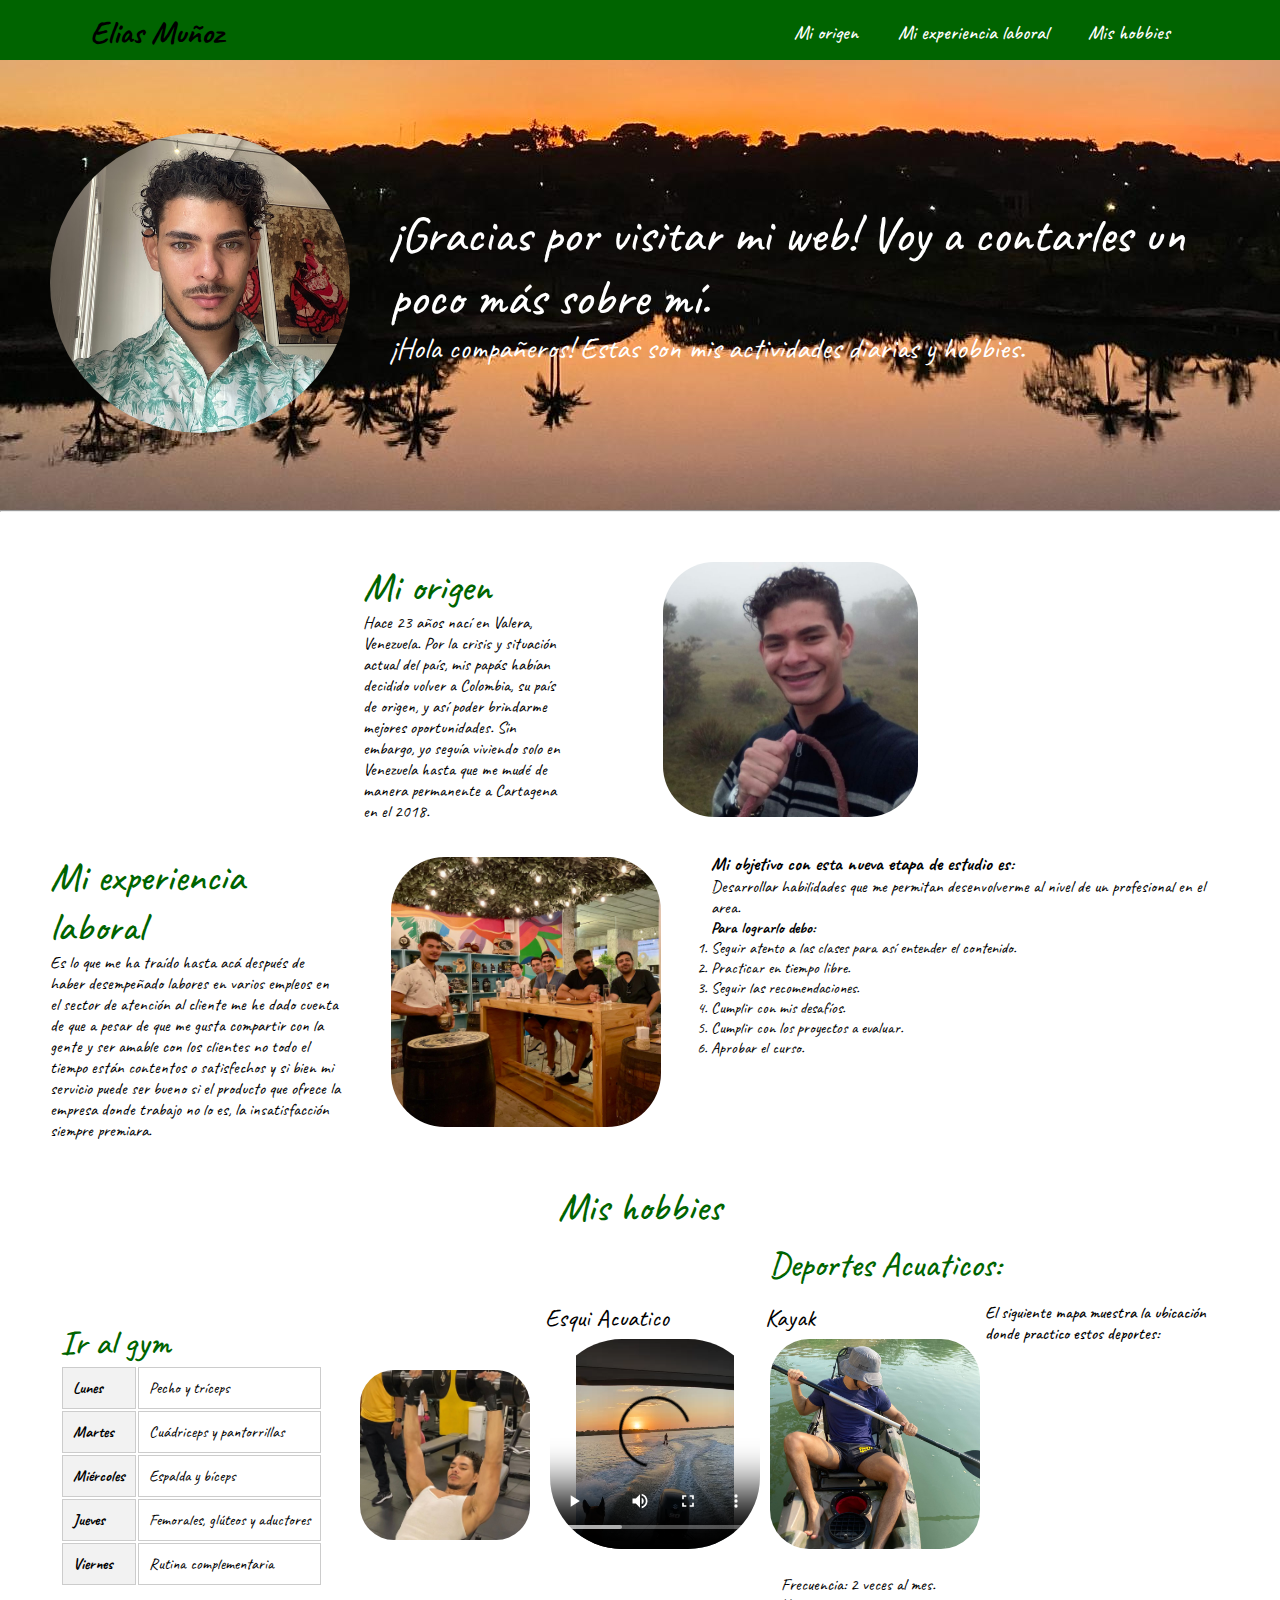
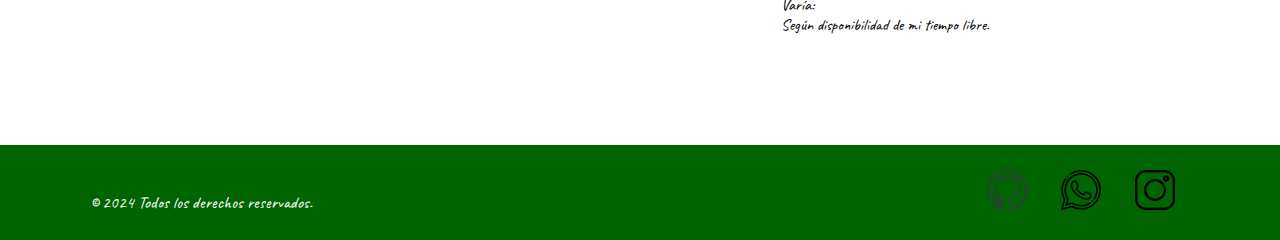
<file: index.html>
<!DOCTYPE html>
<html lang="es">
<head>
    <meta charset="UTF-8"/>
    <link rel="shortcut icon" href="./media/p-icon.jpeg" type="image/x-icon"/>
    <link rel="stylesheet" href="estilos.css">
    <title>Elias Muñoz</title>
</head>
<body>
    <header>
        <div class="back">
        <div class="menu contenedor">  
        <a href="#" class="name" ><h1>Elias Muñoz</h1></a>
        <input type="checkbox" id="menu">
        <label for="menu" >
            <span class="burguermenu">&#8801</span>
        </label>
        <nav class="barranav">
            <ul>
            <li><a href="#miorigen">Mi origen</a></li>
            <li><a href="#miexperiencia">Mi experiencia laboral</a></li>
            <li><a href="#hobbies">Mis hobbies</a></li>
            </ul>
        </nav>
        </div>
        </div>
    </header>
    <main>
        <section class="section1">
            <div class="contenido-section1">
            <div><img src="./media/p-icon.jpeg" alt="foto de perfil"></div>
            <div><h2>¡Gracias por visitar mi web! Voy a contarles un poco más sobre mí.</h2>
            <p>¡Hola compañeros! Estas son mis actividades diarias y hobbies.</p></div>
        </div>
        </section>
        <hr>
        <section class="section2">
            <div class="contenido-section2">
            <div class="contenido-origen">
                <div class="texto-origen">
                    <h3 id="miorigen">Mi origen</h3>
                    <p>Hace 23 años nací en Valera, Venezuela. Por la crisis y situación actual del país, mis papás habían decidido volver a Colombia, su país de origen, y así poder brindarme mejores oportunidades. Sin embargo, yo seguía viviendo solo en Venezuela hasta que me mudé de manera permanente a Cartagena en el 2018.</p>
                </div>
                <div>
                    <img src="./media/mi-origen.jpeg" alt="una foto en mi ciudad">
                </div>
            </div>
            <div class="contenido-exp">
                <div class="texto-exp">
                    <h3 id="miexperiencia">Mi experiencia laboral </h3>
                    <p>Es lo que me ha traído hasta acá después de haber desempeñado labores en varios empleos en el sector de atención al cliente me he dado cuenta de que a pesar de que me gusta compartir con la gente y ser amable con los clientes no todo el tiempo están contentos o satisfechos y si bien mi servicio puede ser bueno si el producto que ofrece la empresa donde trabajo no lo es, la insatisfacción siempre premiara.</p>
                </div>
                <div>
                    <img class="trabajando" src="./media/laboral.jpeg" alt="trabajando">
                </div>
                <div class="objetivo">
                <h3>Mi objetivo con esta nueva etapa de estudio es:</h3>
                <p>Desarrollar habilidades que me  permitan desenvolverme al nivel de un profesional en el area.</p>
                <h4>Para lograrlo debo:</h4>
                <ol>
                    <li>Seguir atento a las clases para así entender el contenido.</li>
                    <li>Practicar en tiempo libre.</li>
                    <li>Seguir las recomendaciones.</li>
                    <li>Cumplir con mis desafíos.</li>
                    <li>Cumplir con los proyectos a evaluar.</li>
                    <li>Aprobar el curso.</li>
                </ol>
                </div>
            </div>
            <div class="titulopasat">
            <h3 id="hobbies">Mis hobbies</h3>
            </div>
            <div class="pasatiempo">
            <div class="contenido-gym">
                <div class="gym-text">
                <h4>Ir al gym</h4>
                <div class="table">
                <table>
                    <tr>
                        <th>Lunes</th>
                        <td>Pecho y tríceps</td>
                    </tr>
                    <tr>
                        <th>Martes</th>
                        <td>Cuádriceps y pantorrillas</td>
                    </tr>
                    <tr>
                        <th>Miércoles</th>
                        <td>Espalda y bíceps</td>
                    </tr>
                    <tr>
                        <th>Jueves</th>
                        <td>Femorales, glúteos y aductores</td>
                    </tr>
                    <tr>
                        <th>Viernes</th>
                        <td>Rutina complementaria</td>
                    </tr>
                </table>
                </div>
                </div>
                <div class="segunda-columna">
                <img src="./media/gym.jpeg" alt="">
                </div>
                </div>
                <div class="contenido-agua">
                <div class="titulo-agua">    
                <h4>Deportes Acuaticos:</h4>
                </div>
                <div class="subcontenido">
                <div class="squi">
                <h5>Esqui Acuatico</h5>
                <video src="./media/Skiingvideo.mp4" controls></video>
                </div>
                <div class="kayak">
                <h5>Kayak</h5>
                <img src="./media/kayak.jpeg" alt="kayak">
                </div>
                <div  class="contenido-mapa">
                <h6>El siguiente mapa muestra la ubicación donde practico estos deportes:</h6>
                <div>
                <iframe src="https://www.google.com/maps/embed?pb=!1m17!1m12!1m3!1d3926.3029418896012!2d-75.60590492467826!3d10.237132989880708!2m3!1f0!2f0!3f0!3m2!1i1024!2i768!4f13.1!3m2!1m1!2zMTDCsDE0JzEzLjciTiA3NcKwMzYnMTIuMCJX!5e0!3m2!1ses!2sco!4v1712574676490!5m2!1ses!2sco" width="600" height="450" style="border:0;" allowfullscreen="" loading="lazy" referrerpolicy="no-referrer-when-downgrade"></iframe>
                </div>
                </div>
                </div>
                <div>
                <p>Frecuencia: 2 veces al mes.</p>
                <dl><dt>Varía:</dt><dd>Según disponibilidad de mi tiempo libre.</dd></dl>
                </div>
                </div>
            </div>
            </div>
        </section>
    </main>
    <footer>
        <div class="pie">
        <div class="rights">
            <p>&copy; 2024 Todos los derechos reservados.</p>
        </div>
        <div class="icons">
            <a href="https://github.com/stardatcom" target="_blank"><img src="./media/gh-icon.png" alt="vinculo directo a mi perfil en GitHub"></a>
            <a href="https://api.whatsapp.com/send/?phone=573178473908&text&type=phone_number&app_absent=0" target="_blank"><img src="./media/ws-icon.png" alt="vinculo directo a mi chat de whatsapp"></a>
            <a href="https://www.instagram.com/eliasjm.26?igsh=enU2dm9lMXh2b2Zx&utm_source=qr" target="_blank"><img src="./media/instagram-icon.png" alt="vinculo directo a mi chat de whatsapp"></a>
        </div> 
        </div>
    </footer>
</body>
</html>
</file>
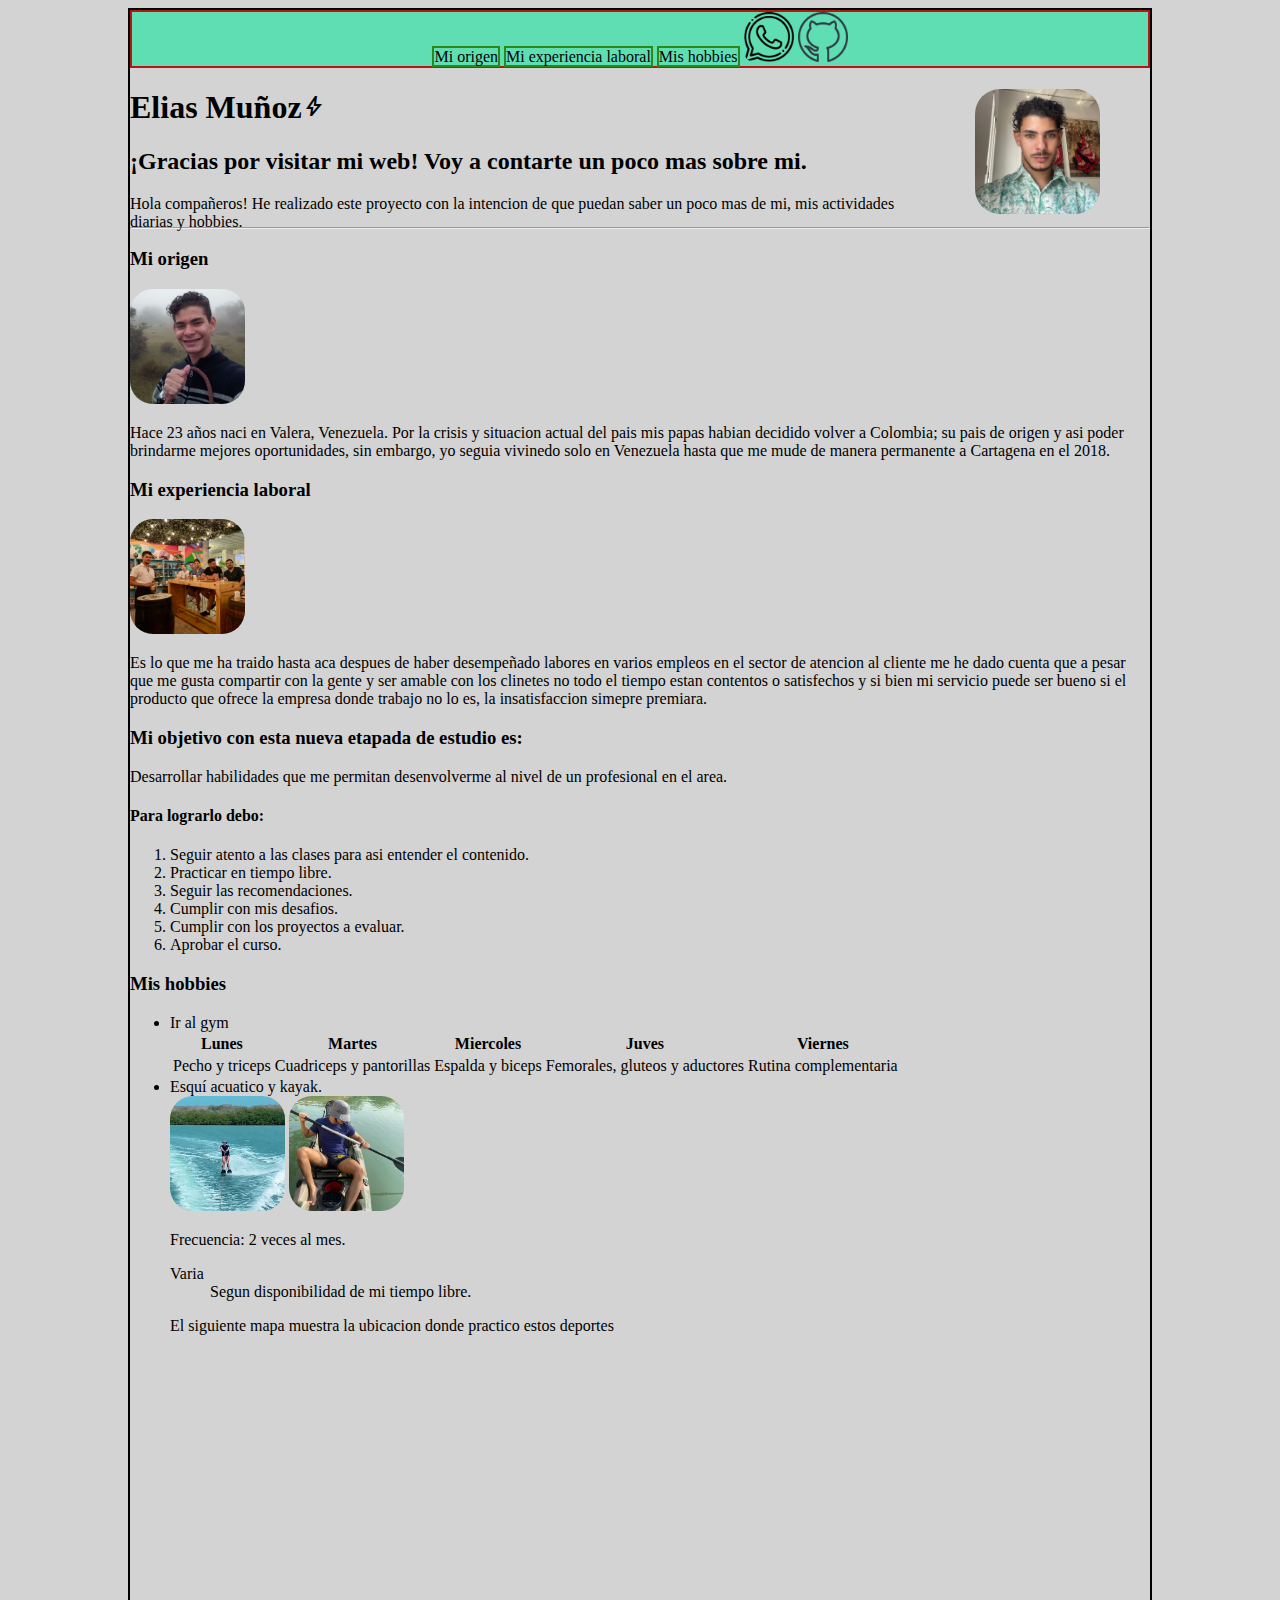
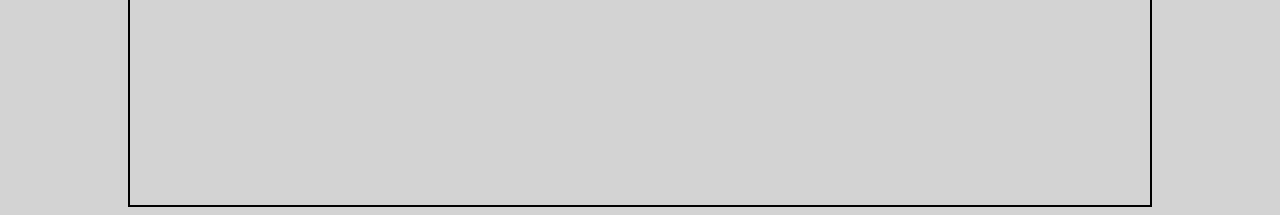
<file: docs/index.html>
<!DOCTYPE html>
<html lang="es">
<head>
    <meta charset="UTF-8"/>
    <link rel="shortcut icon" href="../media/p-icon.jpeg" type="image/x-icon"/>
    <link rel="stylesheet" href="estilos.css">
    <link rel="preconnect" href="https://fonts.googleapis.com">
    <link rel="preconnect" href="https://fonts.gstatic.com" crossorigin>
    <link href="https://fonts.googleapis.com/css2?family=Caveat:wght@400..700&display=swap" rel="stylesheet">
    <link rel="stylesheet" href="https://fonts.googleapis.com/css2?family=Material+Symbols+Outlined:opsz,wght,FILL,GRAD@20..48,100..700,0..1,-50..200" />
    <link rel="stylesheet" href="estilos.css">
    <title>Elias Muñoz</title>
</head>
<body>
    <header></header>
    <nav>
        <a class="origin" href="#miorigen">Mi origen</a>
        <a class="exp" href="#miexperiencia">Mi experiencia laboral</a>
        <a class="hobbiesa" href="#hobbies">Mis hobbies</a>
        <a href="https://api.whatsapp.com/send/?phone=573178473908&text&type=phone_number&app_absent=0"><img src="../media/ws-icon.png" alt="vinculo directo a mi chat de whatsapp"></a>
        <a href="https://github.com/stardatcom"><img src="../media/gh-icon.png" alt="vinculo directo a mi perfil en GitHub"></a>
    </nav>
    <main>
        <section class="section1">
            <h1 class="Titulo1">Elias Muñoz<span class="material-symbols-outlined">bolt
            </span></h1>
            <img src="../media/p-icon.jpeg" alt="foto de perfil">
            <h2 class="subtitulo1">¡Gracias por visitar mi web! Voy a contarte un poco mas sobre mi.</h2>
            <p>Hola compañeros! 
            He realizado este proyecto con la intencion de que puedan saber un poco mas de mi, mis actividades diarias y hobbies.</p>
        </section>
        <hr>
        <section class="section2">
            <h3 class="miorigen">Mi origen</h3>
            <img class="unafotoenmiciudad" src="../media/mi-origen.jpeg" alt="una foto en mi ciudad">
            <p>Hace 23 años naci en Valera, Venezuela. Por la crisis y situacion actual del pais mis papas habian decidido volver a Colombia; su pais de origen y asi poder brindarme mejores oportunidades, sin embargo, yo seguia vivinedo solo en Venezuela hasta que me mude de manera permanente a Cartagena en el 2018.</p>
            <h3>Mi experiencia laboral</h3>
            <img class="trabajando" src="../media/laboral.jpeg" alt="trabajando">
            <p>Es lo que me ha traido hasta aca despues de haber desempeñado labores en varios empleos en el sector de atencion al cliente me he dado cuenta que a pesar que me gusta compartir con la gente y ser amable con los clinetes no todo el tiempo estan contentos o satisfechos y si bien mi servicio puede ser bueno si el producto que ofrece la empresa donde trabajo no lo es, la insatisfaccion simepre premiara. </p>
            <h3>Mi objetivo con esta nueva etapada de estudio es:</h3>
            <p>Desarrollar habilidades que me  permitan desenvolverme al nivel de un profesional en el area.</p>
            <h4>Para lograrlo debo:</h4>
            <ol>
                <li>Seguir atento a las clases para asi entender el contenido.</li>
                <li>Practicar en tiempo libre.</li>
                <li>Seguir las recomendaciones.</li>
                <li>Cumplir con mis desafios.</li>
                <li>Cumplir con los proyectos a evaluar.</li>
                <li>Aprobar el curso.</li>
            </ol>
            <h3>Mis hobbies</h3>
            <ul>
                <li>Ir al gym</li>
                <table>
                    <tr>
                      <th>Lunes</th>
                      <th>Martes</th>
                      <th>Miercoles</th>
                      <th>Juves</th>
                      <th>Viernes</th>
                    </tr>
                    <tr>
                      <td>Pecho y triceps</td>
                      <td>Cuadriceps y pantorillas</td>
                      <td>Espalda y biceps</td>
                      <td>Femorales, gluteos y aductores</td>
                      <td>Rutina complementaria</td>
                    </tr>
                </table>
                <li>Esquí acuatico y kayak.</li>
                <img class="squi" src="../media/squi-acuatico.jpeg" alt="squi">
                <img class="kayak" src="../media/kayak.jpeg" alt="kayak">
                <p>Frecuencia: 2 veces al mes.</p>
                <dl><dt>Varia</dt><dd>Segun disponibilidad de mi tiempo libre.</dd></dl>
                <p>El siguiente mapa muestra la ubicacion donde practico estos deportes
                    <iframe class="mapa" src="https://www.google.com/maps/embed?pb=!1m14!1m12!1m3!1d9667.704708429472!2d-75.60581738058391!3d10.236681328382085!2m3!1f0!2f0!3f0!3m2!1i1024!2i768!4f13.1!5e0!3m2!1ses!2sco!4v1710882155637!5m2!1ses!2sco"   alt="Aqui es donde hago esqui" width="600" height="450" style="border:0;" allowfullscreen="" loading="lazy" referrerpolicy="no-referrer-when-downgrade"></iframe>
                </p>
            </ul>
        </section>
    </main>
    <footer></footer>
</body>
</html>
</file>
<file: docs/estilos.css>
*,
*::before,
*::after {
    box-sizing: border-box; 
}
body {
    width: 1024px;
    margin-left: auto;
    margin-right: auto;
    border-width: 2px;
    border-style: solid;
    border-color: black;
    background-color: lightgray;
        }
header {position: fixed;
    
}
nav {
    border-width: 2px;
    border-style: solid;
    border-color: rgb(184, 22, 22);
    background-color: #5FDEB4 ;
    text-align: center;
}

nav img {
    width: 50px;
    height: 50px;   
    border-radius: 20%;
}
.origin, 
.exp, 
.hobbiesa {
    border-width: 2px;
    border-style: solid;
    border-color: rgb(45, 136, 25);
    text-decoration: none;
    color: black;
}
main {
    position: relative;
}
.section1 {
    height: 130px;
    position: relative;
}

.section1 p {
    width: 75%;
}
.section1 img {
    width: 125px;
    height: 125px;   
    border-radius: 20%;
    position: absolute;
    top: 0;
    right: 50px;
}

.unafotoenmiciudad,
.trabajando,
.squi,
.kayak {
    width: 115px;
    height: 115px;   
    border-radius: 20%;
}
</file>
<file: estilos.css>
@import url('https://fonts.googleapis.com/css2?family=Caveat:wght@400..700&family=Edu+NSW+ACT+Foundation:wght@400..700&display=swap');

*,
*::before,
*::after{
    box-sizing: border-box; 
    padding: 0;
    margin: 0;
}
body{
    min-width: 100%;
    margin-left: auto;
    margin-right: auto;
    background-color: white;
}
.contenedor{
    max-width: 1100px;
    margin: 0 auto;
}

.back{
    background-color: #006400;
    padding: 30px 0;
    font-family: "Caveat", cursive;
    font-optical-sizing: auto;
    font-style: normal;
}

.menu{
    position: absolute;
    top: 0;
    left: 0;
    right: 0; 
    display: flex;
    align-items: center;
    justify-content: space-between;
    z-index: 1;
}

.name{
    font-weight: 800;
    color: black;
    text-decoration: none;
}

.menu .barranav ul li{
    position:  relative;
    float: left;
    list-style: none;
}

.menu .barranav ul li a{
    color: #fff;
    text-decoration: none;
    font-size: 20px;
    font-weight: 500;
    padding: 20px;
    display: block;
}

.menu .barranav ul li a:hover{
    color: black;
}

#menu {
    display: none;
}

.burguermenu{
    font-size: 50px;
}

.menu label{
    cursor: pointer;
    display: none;
}

main{
    position: relative;
    font-family: "Caveat", cursive;
    font-style: normal;
}

.section1{
    padding: 0 50px;
    background-image: url(./media/bannerbg.jpeg);
    height: 50vh;
    background-size: cover;
    background-position: center;
}

.contenido-section1{
    position: relative;
    color: #fff;
    height: 100%;
    display: flex;
    align-items: center;
}

.contenido-section1 div img{
    width: 300px;
    height: 300px;   
    border-radius: 50%;
}

.contenido-section1 div h2{
    font-size: 50px;
    font-weight: 500;
    margin-left: 40px;
}
.contenido-section1 div p{
    font-size: 30px;
    font-weight: 400;
    margin-left: 40px;
}

.section2{
    padding: 50px;
    
}

.contenido-origen{
    position: relative;
    color: black;
    height: 100%;
    width: 100%;
    padding-bottom: 30px;
    display: flex;
    justify-content: center;
}

.contenido-origen img{
    width: 255px;
    height: 255px;   
    border-radius: 20%;
}

.texto-origen{
    width: 200px;
    height: 200px; 
    margin-right: 100px;
}

.texto-origen h3{
    color: #006400;
    font-size: 40px;
    font-weight: 500;
}

p{
    font-size: 17px;
    font-weight: 400;
}

.contenido-exp{
    position: relative;
    color: black;
    height: 100%;
    width: 100%;
    padding-bottom: 30px;
    display: flex;
    justify-content: center;
}

.contenido-exp img{
    width: 270px;
    height: 270px;   
    border-radius: 20%;
    margin: 5px 50px;
}

.texto-exp, .objetiv{
    width: 295px;
    height: 300px; 
    margin-right: 5px 50px;
}

.texto-exp h3{
    color: #006400;
    font-size: 40px;
    font-weight: 500;
}


.pasatiempo{
    position: relative;
    color: black;
    height: 100%;
    width: 100%;
    padding-bottom: 30px;
    display: flex;
    align-items: center;
    
}
.titulopasat{
    text-align: center;
    padding-bottom: 10px;
}

.contenido-gym{
    display: flex;
    justify-content: center;
    padding: 10px;
}

.gym-text{
    display: flex;
    flex-direction: column;
}

h6 {
    color: black;
    font-size: 17px;
    font-weight: 500;
}

.contenido-gym img{
    width: 170px;
    height: 170px;   
    border-radius: 20%;
    margin-top: 50px;
}

.table{
    width: 300px; 
    border-collapse: collapse; 
  }
  
  .table th, .table td{
    padding: 10px; 
    border: 1px solid #ccc; 
  }
  
  .table th{
    background-color: #f2f2f2; 
    text-align: left; 
  }

.contenido-agua{
    position: relative;
    height: 100%;
    width: 100%;
    padding-bottom: 30px;
    display: flex;
    flex-direction: column;
    align-items: center;
}

.subcontenido{
    display: flex;
    margin: 5px;
}

.titulo-agua h4{
    text-align: center;
    padding-bottom: 10px;
}

.contenido-agua img{
    width: 220px;
    height: 220px;   
    border-radius: 20%;
    padding: 5px;
}

.contenido-agua video{
    width: 220px;
    height: 220px;   
    border-radius: 35%;
    padding: 5px;
}

.contenido-agua div iframe{
    padding: 5px;
    width: 220px;
    height: 220px;   
    border-radius: 20%;
}

.titulopasat h3{
    color: #006400;
    font-size: 40px;
    font-weight: 500;
}

.pasatiempo h4{
    color: #006400;
    font-size: 35px;
    font-weight: 500;
}

.pasatiempo h5{
    color: black;
    font-size: 25px;
    font-weight: 400;
}

footer{
    background-color: #006400;
    color: #fff;
    font-family: "Caveat", cursive;
    padding: 20px;
}

.pie{
    max-width: 1100px;
    margin: 0 auto; 
    display: flex;
    align-items: center;
    justify-content: space-between;
}

.icons  img{
    height: 50px;
    padding: 5px;
}

.icons a{
    display: inline-block;
    margin: 0 10px;
}

.rights{
    margin-top: 20px;
}


@media(max-width: 900px){
    .menu {
        width: 900px;

    }
    .menu label{
        display: initial;
    }
    .back{
        padding: 30px 0;
    }
    .menu .barranav{
        position: absolute;
        top: 100%;
        left: 0;
        right: 0; 
        background-color: #006400;
        display: none;
    }
    .menu .barranav ul li{
        width: 100%;
    }
    #menu:checked ~ .barranav{
        display: initial;
    }
  }
</file>
